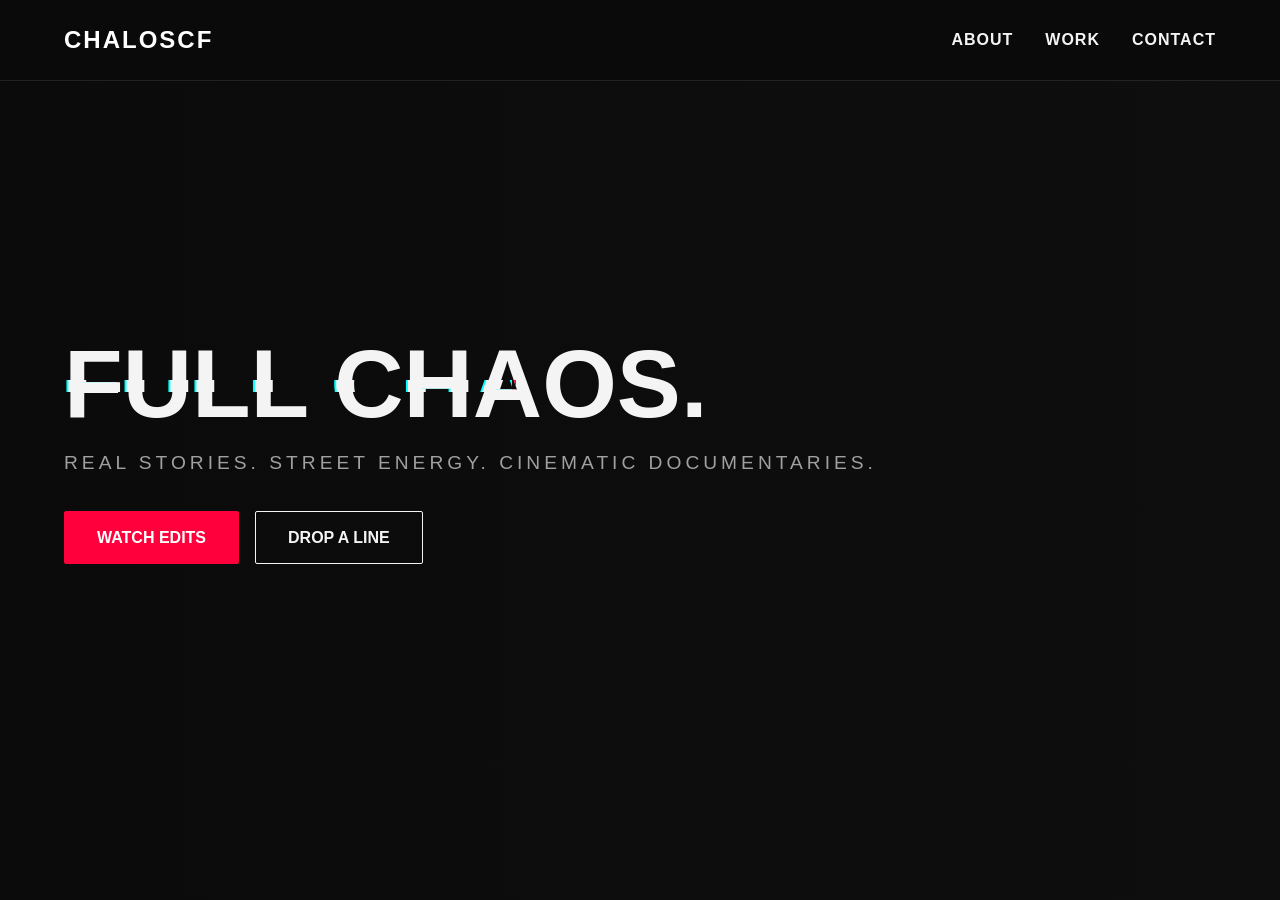
<file: index.html>
<!DOCTYPE html>
<html lang="en">
<head>
    <meta charset="UTF-8">
    <meta name="viewport" content="width=device-width, initial-scale=1.0">
    <title>chaloSCF | Define Your Reality</title>
    <link rel="stylesheet" href="assets/css/style.css">
</head>
<body>
    <header class="site-header" id="navbar">
        <div class="container nav-wrapper">
            <a href="index.html" class="brand-logo glitch-text-small" data-text="chaloSCF">chaloSCF</a>
            <nav class="main-nav">
                <ul class="nav-list">
                    <li><a href="About-us/index.html" class="nav-link">About</a></li>
                    <li><a href="products/index.html" class="nav-link">Work</a></li>
                    <li><a href="contact/index.html" class="nav-link btn-primary">Contact</a></li>
                </ul>
            </nav>
        </div>
    </header>

    <section class="hero cinematic-bg">
        <div class="container hero-content">
            <h1 class="glitch-text" data-text="Full Chaos.">Full Chaos.</h1>
            <p class="dynamic-sub">Real stories. Street energy. Cinematic documentaries.</p>
            <div class="hero-actions">
                <a href="products/index.html" class="btn-solid">Watch Edits</a>
                <a href="contact/index.html" class="btn-outline">Drop a Line</a>
            </div>
        </div>
    </section>

    <script src="assets/js/main.js"></script>
</body>
</html>
</file>
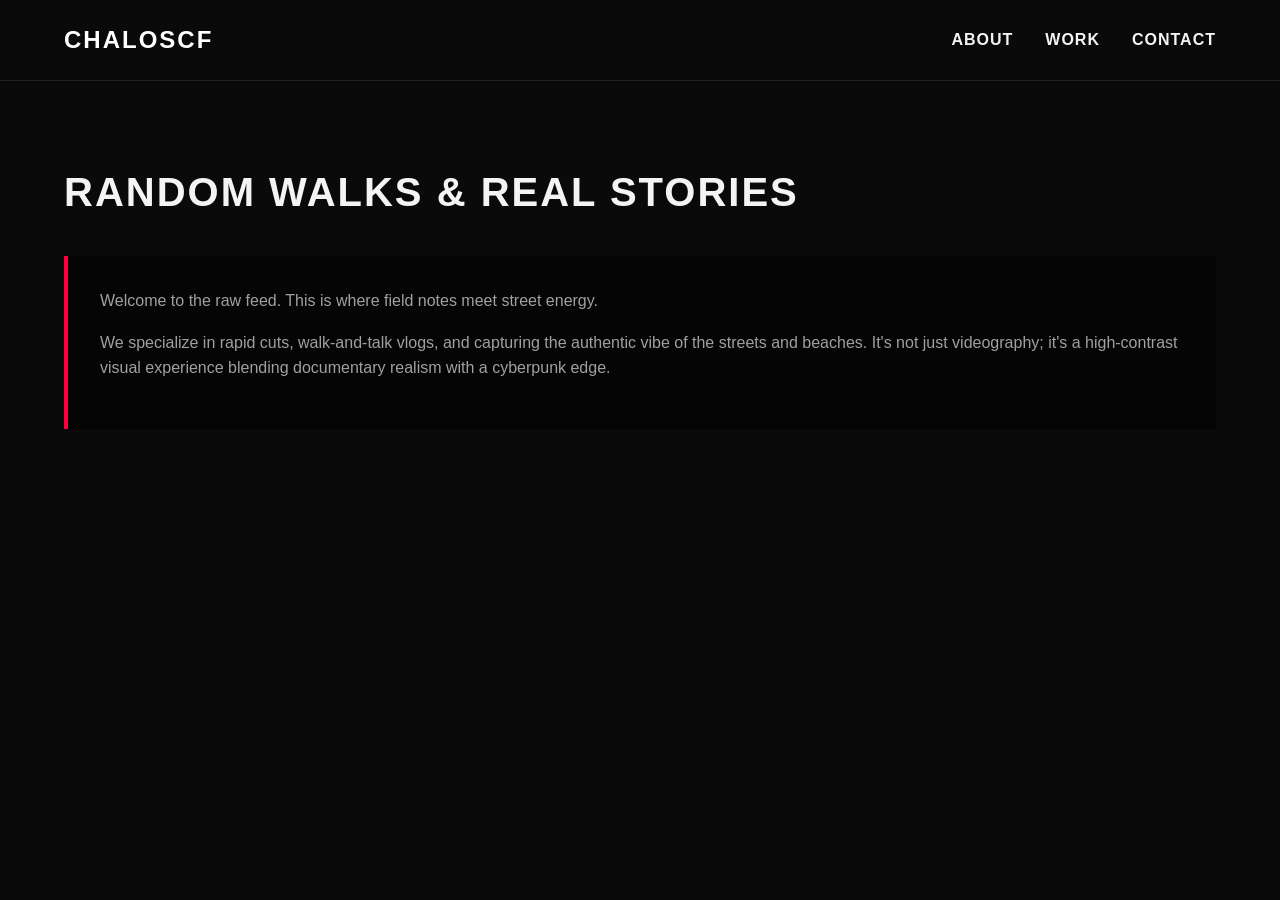
<file: About-us/index.html>
<!DOCTYPE html>
<html lang="en">
<head>
    <meta charset="UTF-8">
    <meta name="viewport" content="width=device-width, initial-scale=1.0">
    <title>About | chaloSCF</title>
    <link rel="stylesheet" href="../assets/css/style.css">
</head>
<body>
    <header class="site-header" id="navbar">
        <div class="container nav-wrapper">
            <a href="../index.html" class="brand-logo glitch-text-small" data-text="chaloSCF">chaloSCF</a>
            <nav class="main-nav">
                <ul class="nav-list">
                    <li><a href="index.html" class="nav-link">About</a></li>
                    <li><a href="../products/index.html" class="nav-link">Work</a></li>
                    <li><a href="../contact/index.html" class="nav-link btn-primary">Contact</a></li>
                </ul>
            </nav>
        </div>
    </header>

    <section class="section-pad inner-page" style="margin-top: 80px;">
        <div class="container">
            <h1 class="section-title">Random Walks & Real Stories</h1>
            <div class="card">
                <p>Welcome to the raw feed. This is where field notes meet street energy.</p>
                <p>We specialize in rapid cuts, walk-and-talk vlogs, and capturing the authentic vibe of the streets and beaches. It's not just videography; it's a high-contrast visual experience blending documentary realism with a cyberpunk edge.</p>
            </div>
        </div>
    </section>
</body>
</html>
</file>
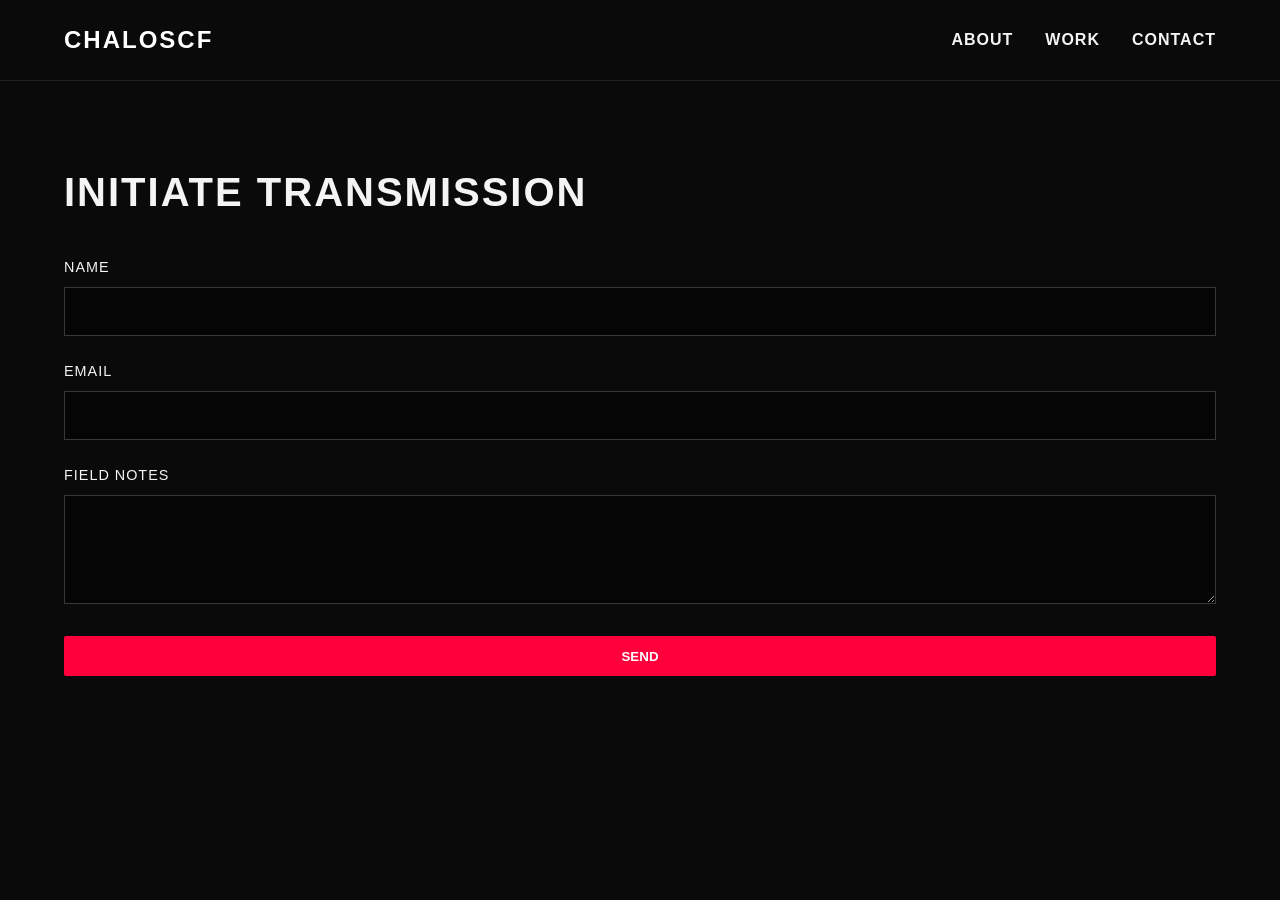
<file: contact/index.html>
<!DOCTYPE html>
<html lang="en">
<head>
    <meta charset="UTF-8">
    <meta name="viewport" content="width=device-width, initial-scale=1.0">
    <title>Contact | chaloSCF</title>
    <link rel="stylesheet" href="../assets/css/style.css">
</head>
<body>
    <header class="site-header" id="navbar">
        <div class="container nav-wrapper">
            <a href="../index.html" class="brand-logo glitch-text-small" data-text="chaloSCF">chaloSCF</a>
            <nav class="main-nav">
                <ul class="nav-list">
                    <li><a href="../About-us/index.html" class="nav-link">About</a></li>
                    <li><a href="../products/index.html" class="nav-link">Work</a></li>
                    <li><a href="index.html" class="nav-link">Contact</a></li>
                </ul>
            </nav>
        </div>
    </header>

    <section class="section-pad inner-page contact" style="margin-top: 80px;">
        <div class="container contact-wrapper">
            <h1 class="section-title">Initiate Transmission</h1>
            <form action="#" method="POST" class="contact-form">
                <div class="form-group">
                    <label for="name">Name</label>
                    <input type="text" id="name" name="name" required>
                </div>
                <div class="form-group">
                    <label for="email">Email</label>
                    <input type="email" id="email" name="email" required>
                </div>
                <div class="form-group">
                    <label for="message">Field Notes</label>
                    <textarea id="message" name="message" rows="5" required></textarea>
                </div>
                <button type="submit" class="btn-solid btn-submit">Send</button>
            </form>
        </div>
    </section>
</body>
</html>
</file>
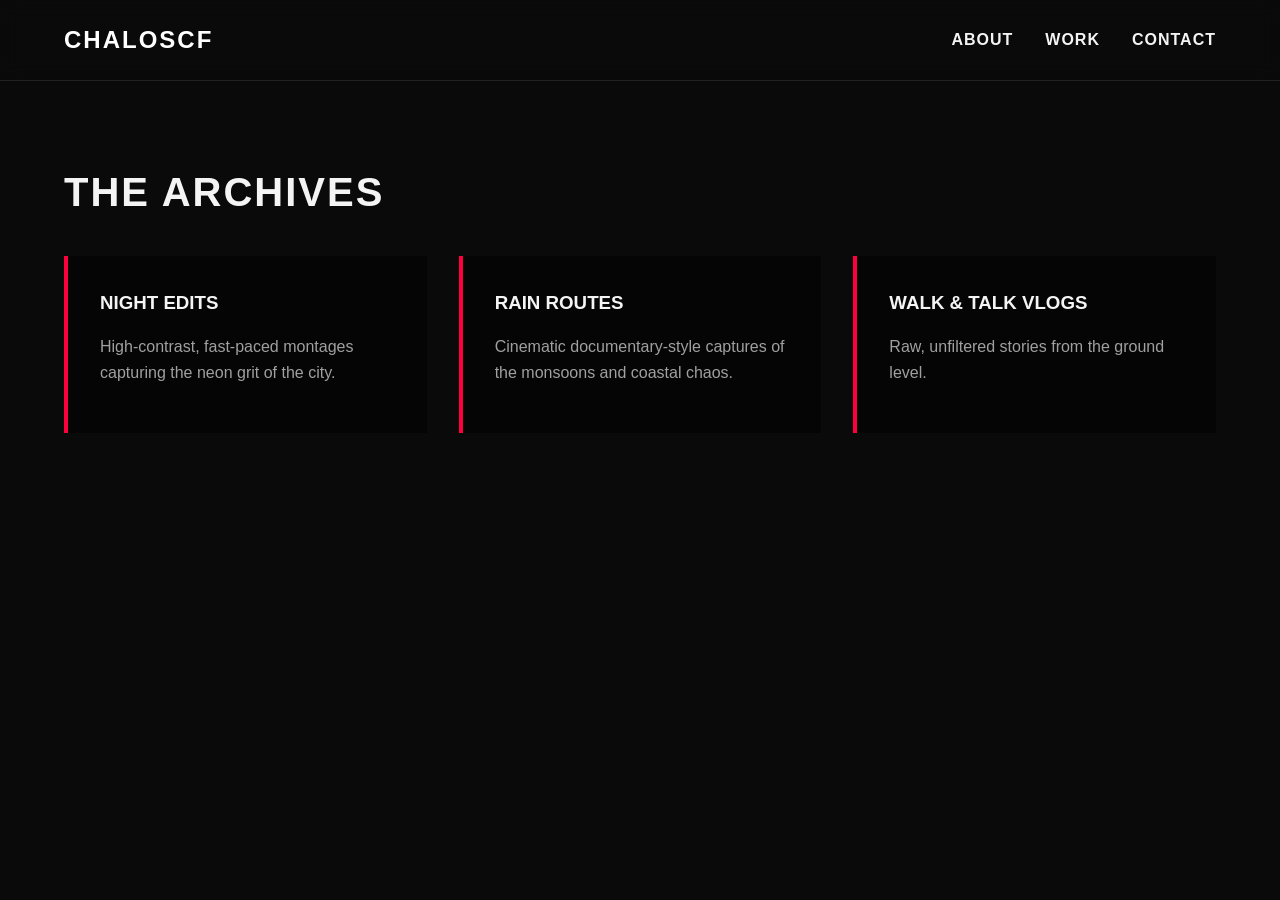
<file: products/index.html>
<!DOCTYPE html>
<html lang="en">
<head>
    <meta charset="UTF-8">
    <meta name="viewport" content="width=device-width, initial-scale=1.0">
    <title>Work | chaloSCF</title>
    <link rel="stylesheet" href="../assets/css/style.css">
</head>
<body>
    <header class="site-header" id="navbar">
        <div class="container nav-wrapper">
            <a href="../index.html" class="brand-logo glitch-text-small" data-text="chaloSCF">chaloSCF</a>
            <nav class="main-nav">
                <ul class="nav-list">
                    <li><a href="../About-us/index.html" class="nav-link">About</a></li>
                    <li><a href="index.html" class="nav-link">Work</a></li>
                    <li><a href="../contact/index.html" class="nav-link btn-primary">Contact</a></li>
                </ul>
            </nav>
        </div>
    </header>

    <section class="section-pad inner-page" style="margin-top: 80px;">
        <div class="container">
            <h1 class="section-title">The Archives</h1>
            <div class="grid-layout">
                <div class="card">
                    <h3>Night Edits</h3>
                    <p>High-contrast, fast-paced montages capturing the neon grit of the city.</p>
                </div>
                <div class="card">
                    <h3>Rain Routes</h3>
                    <p>Cinematic documentary-style captures of the monsoons and coastal chaos.</p>
                </div>
                <div class="card">
                    <h3>Walk & Talk Vlogs</h3>
                    <p>Raw, unfiltered stories from the ground level.</p>
                </div>
            </div>
        </div>
    </section>
</body>
</html>
</file>
<file: assets/css/style.css>
:root {
    --bg-main: #0a0a0a;
    --bg-darker: #050505;
    --text-main: #f4f4f4;
    --text-muted: #a0a0a0;
    --accent: #ff003c;
    --font-primary: 'Helvetica Neue', Arial, sans-serif;
    --transition: all 0.3s cubic-bezier(0.25, 0.8, 0.25, 1);
}

* { margin: 0; padding: 0; box-sizing: border-box; }

body {
    font-family: var(--font-primary);
    background-color: var(--bg-main);
    color: var(--text-main);
    line-height: 1.6;
    -webkit-font-smoothing: antialiased;
}

.container { width: 90%; max-width: 1200px; margin: 0 auto; }
.section-pad { padding: 5rem 0; }
.bg-darker { background-color: var(--bg-darker); }
.section-title { font-size: 2.5rem; margin-bottom: 2rem; text-transform: uppercase; letter-spacing: 2px; }

/* Navigation */
.site-header {
    position: fixed; top: 0; width: 100%; z-index: 1000;
    background: rgba(10, 10, 10, 0.9); backdrop-filter: blur(10px);
    border-bottom: 1px solid rgba(255,255,255,0.1);
    transition: var(--transition);
}
.nav-wrapper { display: flex; justify-content: space-between; align-items: center; height: 80px; }
.nav-list { display: flex; gap: 2rem; list-style: none; }
.nav-link { color: var(--text-main); text-decoration: none; font-weight: 600; text-transform: uppercase; letter-spacing: 1px; transition: var(--transition); }
.nav-link:hover { color: var(--accent); }

.brand-logo { color: #fff; text-decoration: none; font-weight: 900; font-size: 1.5rem; letter-spacing: 2px; text-transform: uppercase;}

/* Buttons */
.btn-solid, .btn-outline {
    display: inline-block; padding: 0.8rem 2rem; text-transform: uppercase; font-weight: bold;
    text-decoration: none; border-radius: 2px; transition: var(--transition); cursor: pointer;
}
.btn-solid { background: var(--accent); color: #fff; border: 1px solid var(--accent); }
.btn-solid:hover { background: transparent; color: var(--accent); box-shadow: 0 0 15px rgba(255,0,60,0.5); }
.btn-outline { background: transparent; color: var(--text-main); border: 1px solid var(--text-main); }
.btn-outline:hover { border-color: var(--accent); color: var(--accent); }

/* Cinematic Hero & Glitch Typography */
.hero {
    height: 100vh; display: flex; align-items: center; position: relative;
    background-color: #111;
}
.hero::before {
    content: ''; position: absolute; inset: 0;
    background: linear-gradient(to right, rgba(10,10,10,0.9) 0%, rgba(10,10,10,0.4) 100%);
}
.hero-content { position: relative; z-index: 2; }
.dynamic-sub { font-size: 1.2rem; color: var(--text-muted); margin-bottom: 2rem; text-transform: uppercase; letter-spacing: 4px; }
.hero-actions { display: flex; gap: 1rem; }

.glitch-text {
    font-size: clamp(3rem, 8vw, 6rem); font-weight: 900; text-transform: uppercase;
    position: relative; line-height: 1; margin-bottom: 1rem;
}
.glitch-text::before, .glitch-text::after {
    content: attr(data-text); position: absolute; top: 0; left: 0; width: 100%; height: 100%;
}
.glitch-text::before {
    left: 2px; text-shadow: -2px 0 var(--accent);
    clip: rect(44px, 450px, 56px, 0); animation: glitch-anim 5s infinite linear alternate-reverse;
}
.glitch-text::after {
    left: -2px; text-shadow: -2px 0 #00ffff;
    clip: rect(44px, 450px, 56px, 0); animation: glitch-anim2 5s infinite linear alternate-reverse;
}

@keyframes glitch-anim {
    0% { clip: rect(10px, 9999px, 31px, 0); }
    10% { clip: rect(67px, 9999px, 84px, 0); }
    20% { clip: rect(3px, 9999px, 15px, 0); }
    100% { clip: rect(10px, 9999px, 31px, 0); }
}
@keyframes glitch-anim2 {
    0% { clip: rect(65px, 9999px, 100px, 0); }
    10% { clip: rect(12px, 9999px, 54px, 0); }
    20% { clip: rect(89px, 9999px, 23px, 0); }
    100% { clip: rect(65px, 9999px, 100px, 0); }
}

/* Grid & Cards */
.grid-layout { display: grid; grid-template-columns: repeat(auto-fit, minmax(300px, 1fr)); gap: 2rem; }
.card { background: var(--bg-darker); padding: 2rem; border-left: 4px solid var(--accent); }
.card p { margin-bottom: 1rem; color: var(--text-muted); }
.card h3 { margin-bottom: 1rem; color: var(--text-main); text-transform: uppercase; }

/* Forms */
.form-group { margin-bottom: 1.5rem; }
.form-group label { display: block; margin-bottom: 0.5rem; text-transform: uppercase; font-size: 0.9rem; letter-spacing: 1px; }
.form-group input, .form-group textarea {
    width: 100%; padding: 1rem; background: var(--bg-darker); border: 1px solid rgba(255,255,255,0.2);
    color: var(--text-main); font-family: inherit; transition: var(--transition);
}
.form-group input:focus, .form-group textarea:focus { outline: none; border-color: var(--accent); }
.btn-submit { width: 100%; border: none; }

@media (max-width: 768px) {
    .nav-list { display: none; } 
    .hero-actions { flex-direction: column; }
}
</file>
